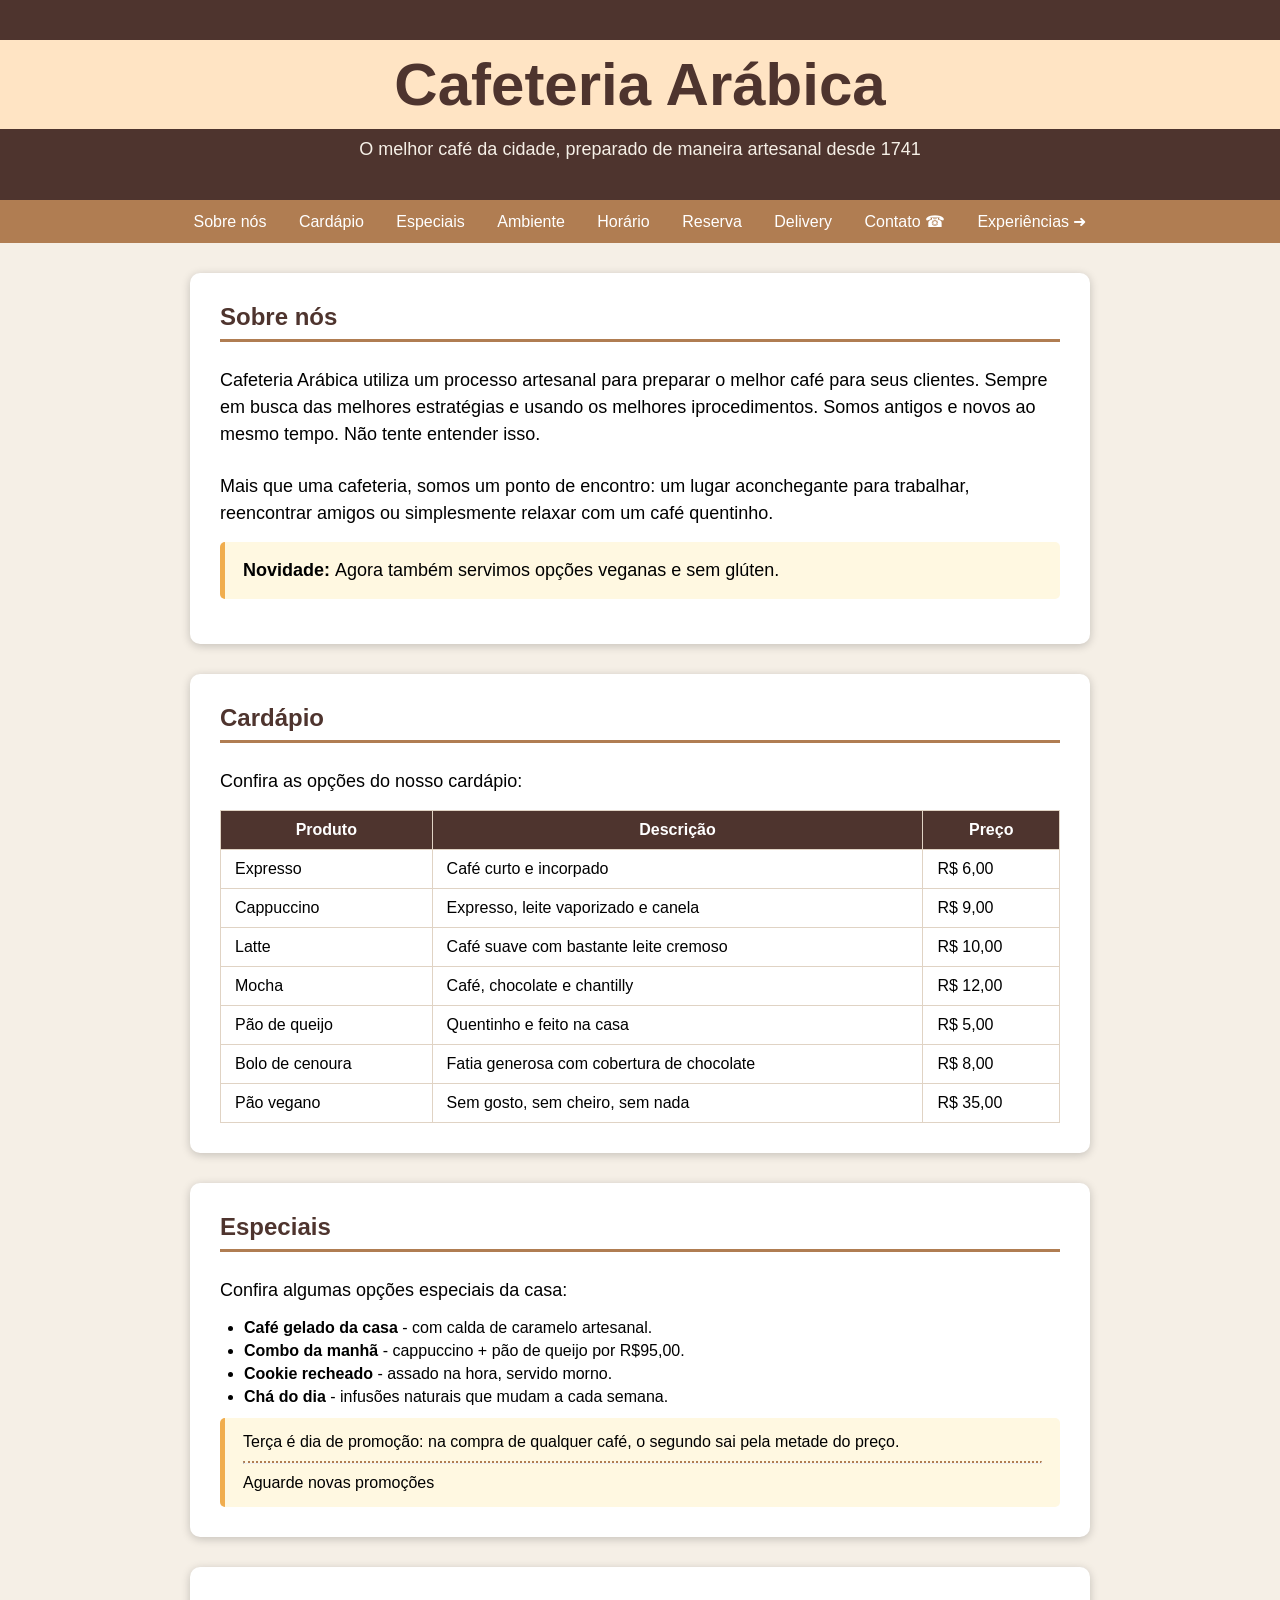
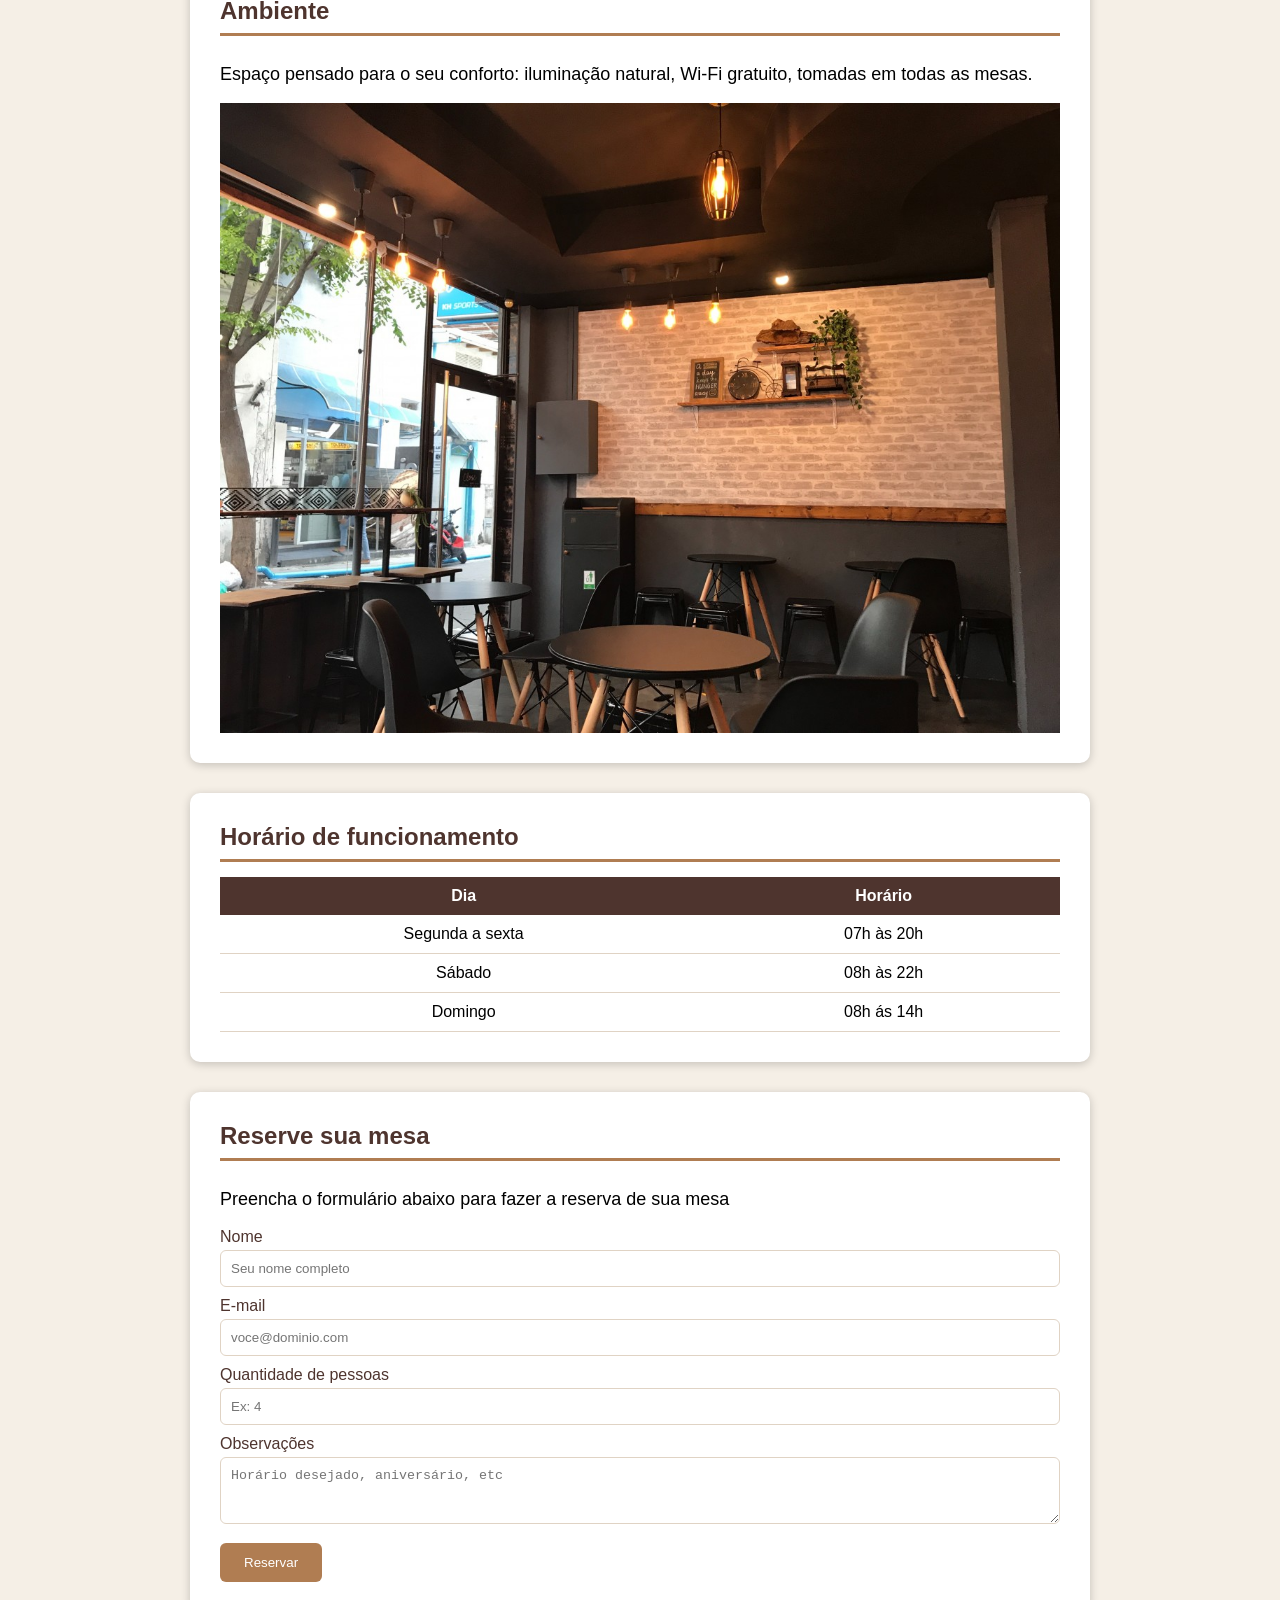
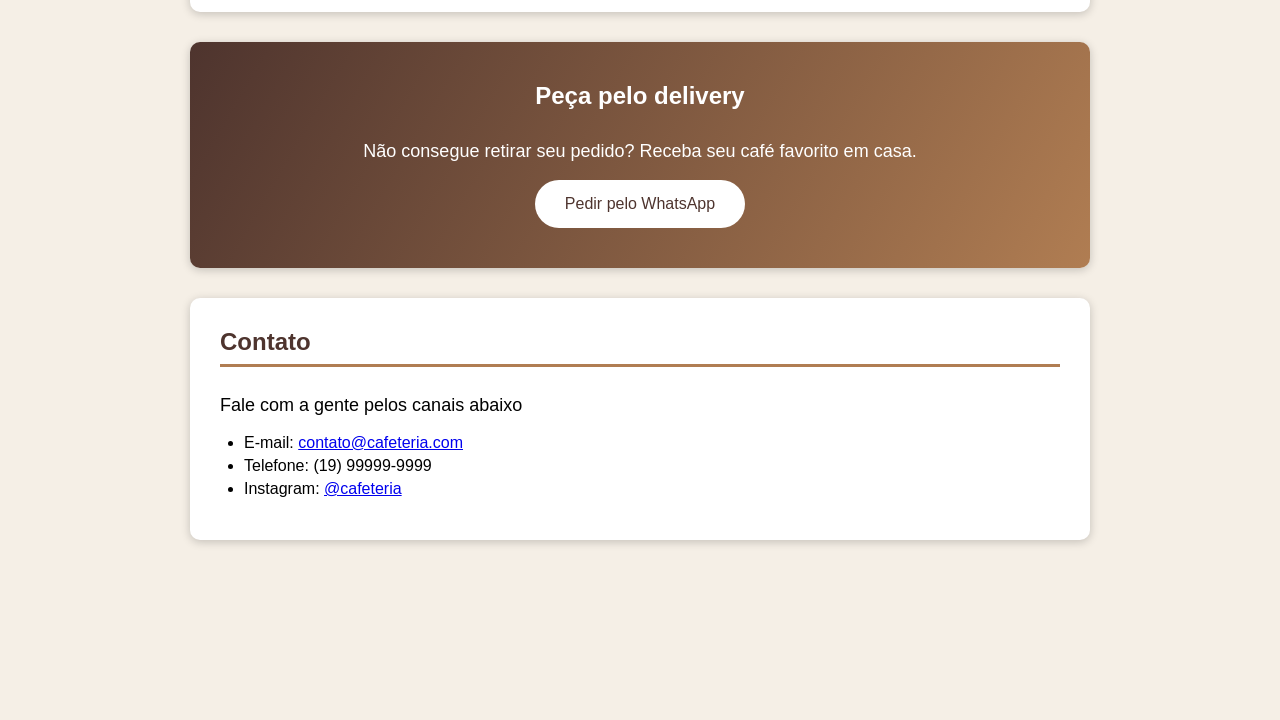
<file: index.html>
<!DOCTYPE html>
<html lang="pt-BR">

<head>
    <meta charset="UTF-8">
    <meta name="viewport" content="width=device-width, initial-scale=1.0">
    <title>Aula de HTML e CSS</title>
    <link rel="stylesheet" href="style.css">
</head>

<body>

    <!-- Cabeçalho -->

    <header>
        <h1>Cafeteria Arábica</h1>
        <p>O melhor café da cidade, preparado de maneira artesanal desde 1741</p>
    </header>

    <nav>
        <a href="#sobre">Sobre nós</a>
        <a href="#cardapio">Cardápio</a>
        <a href="#especiais">Especiais</a>
        <a href="#ambiente">Ambiente</a>
        <a href="#horario">Horário</a>
        <a href="#reserva">Reserva</a>
        <a href="#delivery">Delivery</a>
        <a href="#contato">Contato &#x0260E;</a>
        <a href="avancado.html">Experiências &#10140;</a>
    </nav>

    <main>
        <section id="sobre">
            <h2>Sobre nós</h2>
            <p>Cafeteria Arábica utiliza um processo artesanal para preparar o melhor café para seus clientes. Sempre em
                busca das melhores estratégias e usando os melhores iprocedimentos. Somos antigos e novos ao mesmo
                tempo. Não tente entender isso.</p>
            <p>Mais que uma cafeteria, somos um ponto de encontro: um lugar aconchegante para trabalhar, reencontrar
                amigos ou simplesmente relaxar com um café quentinho.</p>
            <p class="dica"><strong>Novidade: </strong>Agora também servimos opções veganas e sem glúten.</p>
        </section>

        <section id="cardapio">
            <h2>Cardápio</h2>
            <p>Confira as opções do nosso cardápio:</p>
            <table>
                <thead>
                  <tr>
                    <th>Produto</th>
                    <th>Descrição</th>
                    <th>Preço</th>
                  </tr>
                </thead>

                <tbody>
                  <tr>
                    <td>Expresso</td>
                    <td>Café curto e incorpado</td>
                    <td>R$ 6,00</td>
                  </tr>
                  <tr>
                    <td>Cappuccino</td>
                    <td>Expresso, leite vaporizado e canela</td>
                    <td>R$ 9,00</td>
                  </tr>
                  <tr>
                    <td>Latte</td>
                    <td>Café suave com bastante leite cremoso</td>
                    <td>R$ 10,00</td>
                  </tr>
                  <tr>
                    <td>Mocha</td>
                    <td>Café, chocolate e chantilly</td>
                    <td>R$ 12,00</td>
                  </tr>
                  <tr>
                    <td>Pão de queijo</td>
                    <td>Quentinho e feito na casa</td>
                    <td>R$ 5,00</td>
                  </tr>
                  <tr>
                    <td>Bolo de cenoura</td>
                    <td>Fatia generosa com cobertura de chocolate</td>
                    <td>R$ 8,00</td>
                  </tr>
                  <tr>
                    <td>Pão vegano</td>
                    <td>Sem gosto, sem cheiro, sem nada</td>
                    <td>R$ 35,00</td>
                  </tr>
                </tbody>
            </table>
        </section>

        <section id="especiais">
            <h2>Especiais</h2>
            <p>Confira algumas opções especiais da casa:</p>
            <ul>
              <li><strong>Café gelado da casa</strong> - com calda de caramelo artesanal.</li>
              <li><strong>Combo da manhã</strong> - cappuccino + pão de queijo por R$95,00.</li>
              <li><strong>Cookie recheado</strong> - assado na hora, servido morno.</li>
              <li><strong>Chá do dia</strong> - infusões naturais que mudam a cada semana.</li>
            </ul>
            <div class="dica">
              Terça é dia de promoção: na compra de qualquer café, o segundo sai pela metade do preço.
              <hr>
              Aguarde novas promoções
            </div>
        </section>

        <section id="ambiente">
            <h2>Ambiente</h2>
            <p>Espaço pensado para o seu conforto: iluminação natural, Wi-Fi gratuito, tomadas em todas as mesas.</p>

            <img src="images/cafeteria.jpg" alt="Imagem da cafeteria">
            <!-- <img src="images/gojo-larp.png" alt="Gojo LARP"> -->
        </section>

        <section id="horario">
          <h2>Horário de funcionamento</h2>

          <table class="horario-funcionamento">

            <thead>
              <tr>
                <th>Dia</th>
                <th>Horário</th>
              </tr>
            </thead>

            <tbody>
              <tr>
                <td>Segunda a sexta</td>
                <td>07h às 20h</td>
              </tr>
              <tr>
                <td>Sábado</td>
                <td>08h às 22h</td>
              </tr>
              <tr>
                <td>Domingo</td>
                <td>08h ás 14h</td>
              </tr>
            </tbody>

          </table>
        </section>

        <section id="reserva">
          <h2>Reserve sua mesa</h2>
          <p>Preencha o formulário abaixo para fazer a reserva de sua mesa</p>

          <form action=""> <!-- processar.php -->
            <label for="nome">Nome</label>
            <input type="text" id="nome" placeholder="Seu nome completo">

            <label for="email">E-mail</label>
            <input type="email" id="email" placeholder="voce@dominio.com">

            <label for="pessoas">Quantidade de pessoas</label>
            <input type="number" id="pessoas" placeholder="Ex: 4">

            <label for="obs">Observações</label>
            <textarea id="obs" rows="3" placeholder="Horário desejado, aniversário, etc"></textarea>

            <button type="submit">Reservar</button>
          </form>

        </section>

        <section id="delivery">
          <h2>Peça pelo delivery</h2>
          <p>Não consegue retirar seu pedido? Receba seu café favorito em casa.</p>
          <a href="http://api.whatsapp.com/send/?phone=5519982044732" target="_blank" class="botao">Pedir pelo WhatsApp</a>
        </section>

        <section id="contato">
          <H2>Contato</H2>
          <p>Fale com a gente pelos canais abaixo</p>
          <ul>
            <li>E-mail: <a href="mailto:contato@cafeteria.com">contato@cafeteria.com</a></li>
            <li>Telefone: (19) 99999-9999</li>
            <li>Instagram: <a href="https://instagram.com/minecraft" target="_blank">@cafeteria</a></li>
          </ul>
        </section>
    </main>



    <br>
    <br>
    <br>
    <br>
    <br>
    <br>
    <br>
    <br>
    <br>
    <br>

</body>

</html>
</file>
<file: style.css>
/* CSS Reset */
* {
  margin: 0;
  /* Margem externa (da borda para fora) */
  padding: 0;
  /* Margem interna (da borda para dentro) */
  box-sizing: border-box;
  /*
  content-box: soma todosos espaços e expande
  border-box: soma todos os espaços e reduz (conteúdo + espaços)
  */
}

/* Variáveis para a paleta de cores */
:root {
  --cor-marrom-escuro: #4e342e;
  --cor-titulo: bisque;
  --cor-marrom-medio: #b07d52; /* (marrom-medio) */
  --cor-fundo-pagina: #f5efe6;
  --cor-fundo-secao: #ffffff;
  --cor-sombra: rgba(0, 0, 0, 0.2);
  --cor-fonte-escura: #000000;
  --cor-fonte-clara: #ffffff;
  --cor-fundo-dica: #fff8e1;
  --cor-borda-dica: #f0ad4e;
  --cor-borda-tabela: #e0d3c4;
  --cor-marrom-hover: #935f3a;
}

html {
  scroll-behavior: smooth;
}


/* Regra de formatação */
main {
  max-width: 900px; /* <----- Mudei de width para max-width */
  /* Largura de um bloco (tag) */
  margin: 0px auto;
  /* text-align: center;     <---- */
}

body {
  font-family:
    /*'Wild Words',*/
    /*Georgia, */Arial, Helvetica, sans-serif;
  background-color: var(--cor-fundo-pagina);
}

header {
  background-color: var(--cor-marrom-escuro);
  /* Cor do Fundo */
  color: var(--cor-fonte-clara);
  /* Cor da Face (Fonte) */
  text-align: center;
  /* Alinhamento horizontal */
  padding: 40px 0px;
  /* (Up,Right,Down,Left) */
}
header p{
  color: var(--cor-fundo-pagina);
}

h1 {
  font-size: 60px;
  color: var(--cor-marrom-escuro);
  background-color: var(--cor-titulo);
  padding: 10px;
}

p {
  font-size: 18px;
  padding-top: 10px;
}

/**/
nav {
  background-color: var(--cor-marrom-medio);
  text-align: center;
  /*margin: 10px; /* (Up,Right,Down,Left) */
  padding: 12px;

  position: sticky;
  top: 0px;
  z-index: 1000;
}

nav a {
  color: var(--cor-fonte-clara);
  text-decoration: none;
  padding: 8px 14px;
  border-radius: 6px;
}

nav a:hover {
  background-color: var(--cor-marrom-hover);
}

section {
  margin-top: 30px;
  padding: 30px;
  background-color: var(--cor-fundo-secao);
  box-shadow: 0px 2px 10px var(--cor-sombra);
  border-radius: 10px;
  /* Cantos arredondados */
  /*
deslocamento horizontal
deslocamento vertical
desfoque
*/
}

section img {
  width: 100%;
  height: auto;
  display: block;
  /* border-radius: 10px; */
}

section h2 {
  color: var(--cor-marrom-escuro);
  border-bottom: 3px solid var(--cor-marrom-medio);
  margin-bottom: 15px;
  padding-bottom: 8px;
}

section p {
  margin-bottom: 15px;
  line-height: 150%;
}

section ul, section ol {
  margin-left: 24px;
  margin-bottom: 12px;
}

section li {
  margin-bottom: 5px;
}

section hr {
  border-top: 2px dotted var(--cor-marrom-medio);
  margin: 10px 0px;
}

/* Criar uma classe no CSS */
.dica {
  background-color: var(--cor-fundo-dica);
  border-left: 5px solid var(--cor-borda-dica);
  /* padding-left: +5px; */
  padding: 15px 18px;
  border-radius: 5px;
}

.horario-funcionamento th {
  border: none;
}

.horario-funcionamento td {
border: none;
border-bottom: 1px solid var(--cor-borda-tabela);
text-align: center;
}

/* FORMATAÇÃO DA TABELA */
table{
  width: 100%; /* Ocupa a section inteira */
  border-collapse: collapse; /* Remove os espaços entre as linhas e as colunas */
}
th, td{
  border: 1px solid var(--cor-borda-tabela);
  padding: 10px 14px;
  /* text-align: left; */
}
th{
  background-color: var(--cor-marrom-escuro);
  color: var(--cor-fonte-clara);
}

/* Formatação do formulário */

form label {
  display: block; /* Transforma a tag em um bloco. Antes label era inline */
  margin: 10px 0px 4px;
  color: var(--cor-marrom-escuro);
}

form input, form textarea {
  width: 100%;
  padding: 10px;
  border-radius: 6px;
  border: 1px solid var(--cor-borda-tabela);
}

form button {
  margin-top: 15px;
  border: none;
  background-color: var(--cor-marrom-medio);
  color: var(--cor-fonte-clara);
  padding: 12px 24px;
  border-radius: 6px;
  cursor: pointer;
}

form button:hover {
  background-color: var(--cor-marrom-hover);
}

/* Formatação da seção Delivery usando o ID */

#delivery {
  text-align: center;
  padding: 40px 20px;
  background: linear-gradient(120deg, var(--cor-marrom-escuro), var(--cor-marrom-medio));
  color: var(--cor-fonte-clara);
}

#delivery h2 {
  margin-bottom: 10px;
  border-bottom: none;
  color: var(--cor-fonte-clara);
}

.botao {
  background-color: var(--cor-fonte-clara);
  color: var(--cor-marrom-escuro);
  text-decoration: none;
  padding: 15px 30px;
  border-radius: 30px;
  display: inline-block; /* Combina comportamento imline com block */
}

.botao:hover {
  /* transform: translate3D(3px, 3px, 3px); */
  background-color: var(--cor-borda-tabela);
  /* background-color: #25D366; WHATSAPP */
}

@font-face {
  font-family: 'Wild Words';
  src: url('Wild-Words-Font/Wild Words Roman.ttf') format('truetype');
  font-weight: normal;
  font-style: normal;
}

@font-face {
  font-family: 'Wild Words';
  src: url('Wild-Words-Font/Wild Words Italic.ttf') format('truetype');
  font-weight: normal;
  font-style: italic;
}

@font-face {
  font-family: 'Wild Words';
  src: url('Wild-Words-Font/Wild Words Bold Italic.ttf') format('truetype');
  font-weight: bold;
  font-style: italic;
}
</file>
